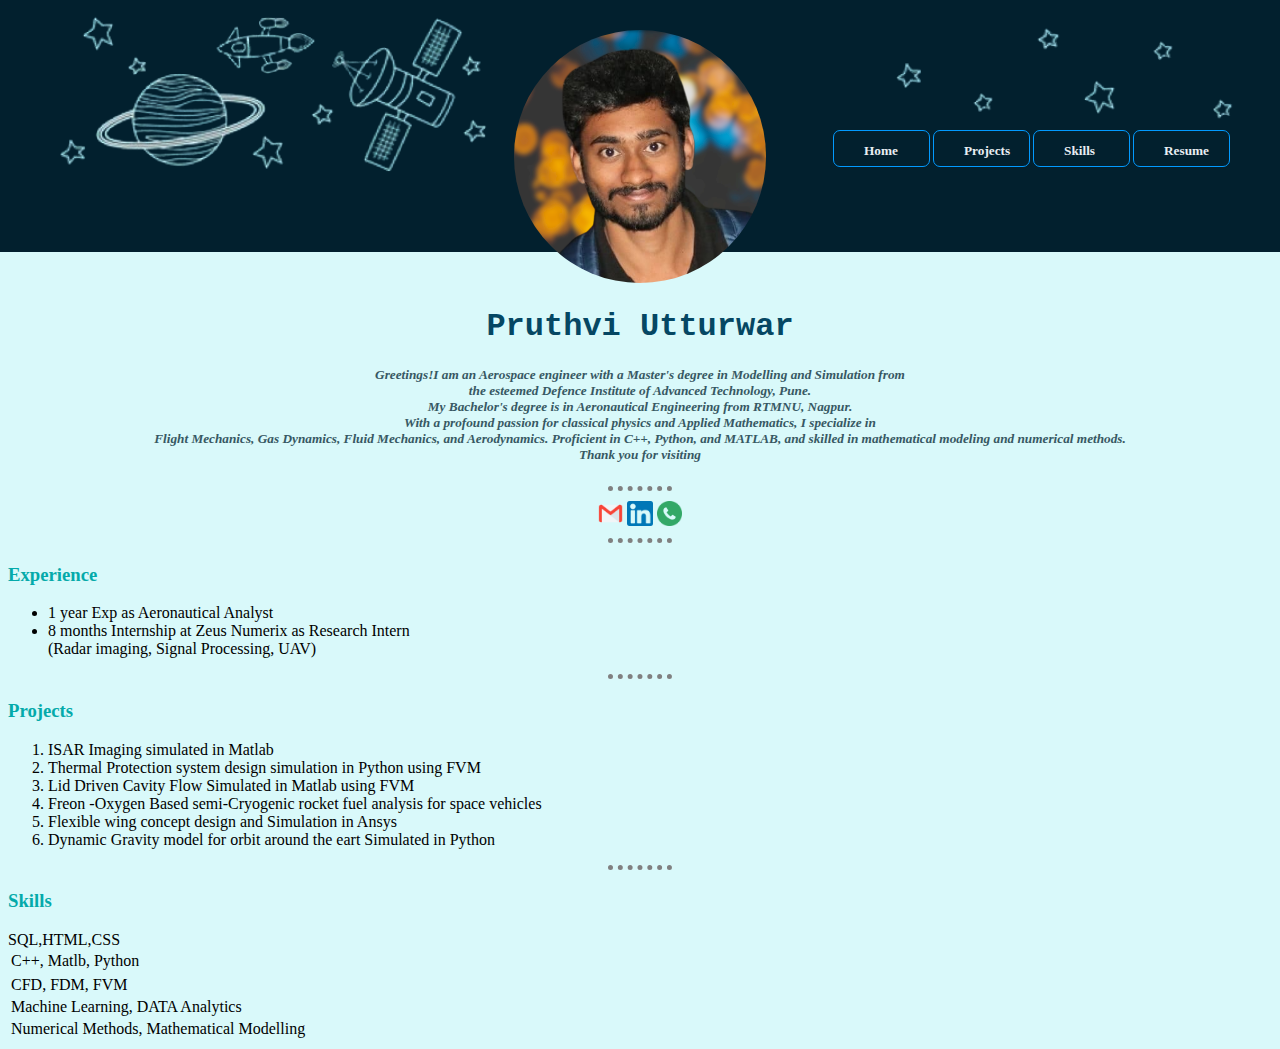
<file: index.html>
<!DOCTYPE html>
<html lang="en">
<head>
    <meta charset="UTF-8">
    <title>Pruthvi Utturwar</title>
    <link rel="stylesheet" href="styles.css">
</head>


<body> 

    

<div id = "topdiv" style = "position:absolute; right:0px; top:0px;">
    <img id = "back" src = "background.png">

</div>


 <a  href="Resume.pdf"><div class = "menu" style = "position:absolute; right:50px; top:130px;">

    <h5 class = "menu-text">Resume</h6>

</div>
</a>

<a  href="https:google.com"><div class = "menu" style = "position:absolute; right:150px; top:130px;">

    <h5 class = "menu-text">Skills</h6>

</div>
</a>

<a  href="https:google.com"><div class = "menu" style = "position:absolute; right:250px; top:130px;">

    <h5 class = "menu-text">Projects</h6>

</div>
</a>

<a  href="index.html"><div class = "menu" style = "position:absolute; right:350px; top:130px;">

    <h5 class = "menu-text">Home</h6>

</div>
</a>
  
<div id = "photo" style="position:relative;">
    <img id = "img1" src = "profile_pic.png">
    
    <h1>Pruthvi Utturwar</h1>
    
    
</div>



<div  style = "position:absolute; left:50px; top:370px;">
    <img id = "left" src = "left1.jpg">

</div>     

<div style = "position:absolute; right:0px; top:370px;">
    <img id = "right" src = "right1.jpg">

</div> 





<div id ="intro">
    <h5><em>Greetings!I am an Aerospace engineer with a Master's degree in Modelling and Simulation 
        from <br>the esteemed Defence Institute of Advanced Technology, Pune. 
        <br>My Bachelor's degree is in Aeronautical Engineering from RTMNU, Nagpur. 
        <br>With a profound passion for classical physics and Applied Mathematics, I specialize in 
        <BR>Flight Mechanics, Gas Dynamics, Fluid Mechanics, and Aerodynamics.
        Proficient in C++, Python, and MATLAB, and skilled in mathematical modeling and numerical methods.<br>
        Thank you for visiting 
        </em></h5>
</div>

<hr>

<div id = "contact" >
    <a href="mailto: pruthvi12u@gmail.com"><img id = "img2" src = "mail.webp"></a>
    <a href = "https://www.linkedin.com/in/pruthvi-utturwar-a5a584132/"><img id = "img2" src = "linkedin.png"></a>
    
    <a href = "contact.html"><img id = "img2" src = "call.webp"></a>
</div>   
    
    
    
    <hr>
    <h3>Experience</h3>
    <ul>
        <li>1 year Exp as Aeronautical Analyst</li>
        <li>8 months Internship at Zeus Numerix as Research Intern
            <br>(Radar imaging, Signal Processing, UAV)</li>
        
    </ul>
    <hr>
    <h3>Projects</h3>
    <ol>
        <li>ISAR Imaging simulated in Matlab</li>
        <li>Thermal Protection system design simulation in Python using FVM</li>
        <li>Lid Driven Cavity Flow Simulated in Matlab using FVM</li>
        <li>Freon -Oxygen Based semi-Cryogenic rocket fuel analysis for space vehicles</li>
        <li>Flexible wing concept design and Simulation in Ansys</li>
        <li>Dynamic Gravity model for orbit around the eart Simulated in Python</li>
    </ol>
    
    
    
<hr>

    <table>
        
        <thead><h3>Skills</h3>
        </thead>

        <tbody>
            <tr>
                <td> 
                    C++, Matlb, Python
                </td>
                
            </tr>
            <tr>
                SQL,HTML,CSS
            </tr>
            <tr>
                <td> 
                    CFD, FDM, FVM
                </td>
                
            </tr>
            <tr>
                <td> 
                    Machine Learning, DATA Analytics
                </td>
                
            </tr>
            <tr>
                <td>
                    Numerical Methods, Mathematical Modelling
                </td>
            </tr>

    </tbody>
    </table>

    <script>

    i = 2;
    function anim(){

        //right.classList.add();
        document.getElementById("left").src="left"+ i +".jpg";
        
        document.getElementById("right").src="right"+ i +".jpg";
        i = (i+1)%3+1;
        
        //right.classList.remove();
        }
        
    setInterval(anim,4000);


    </script>
          
</body>
</html>
</file>
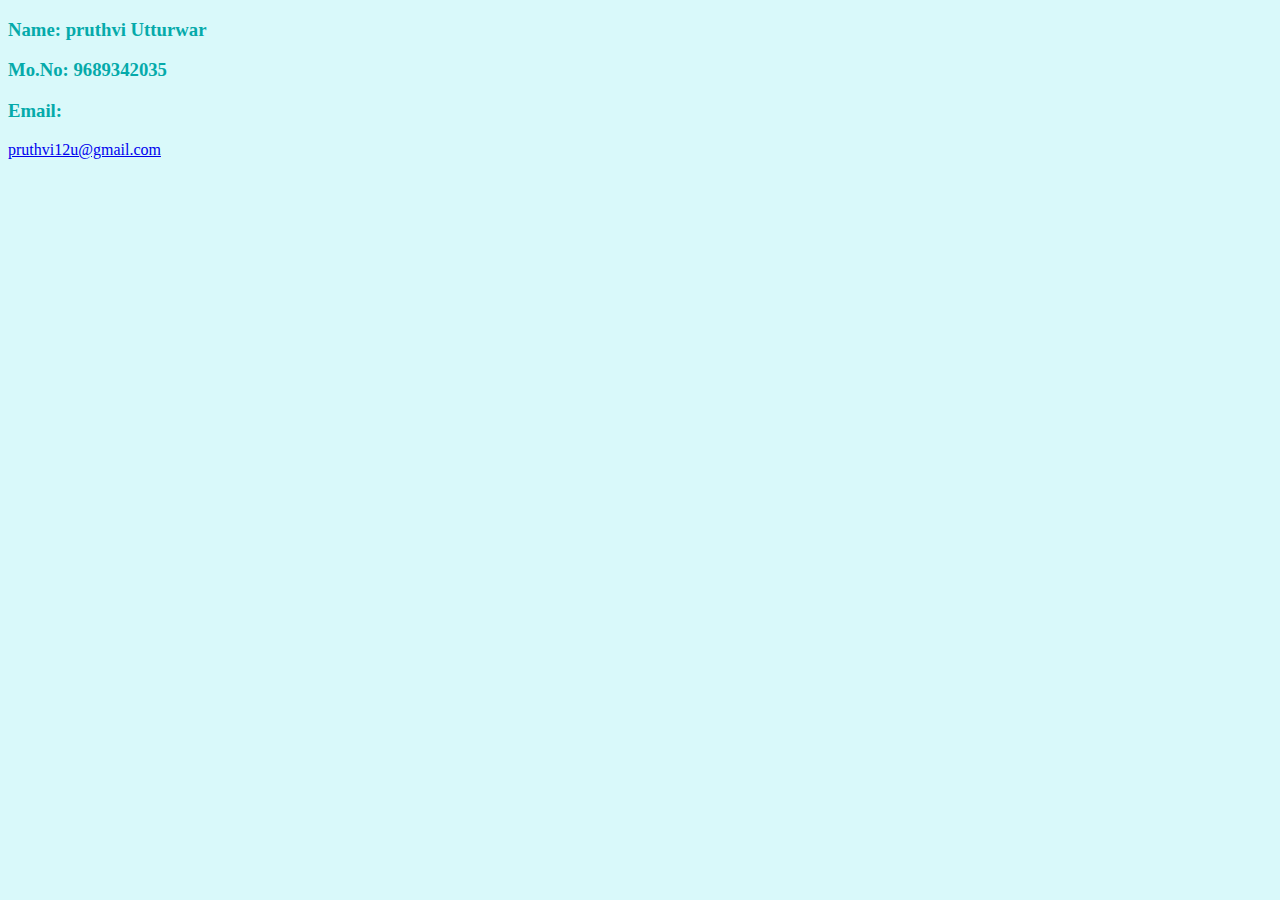
<file: contact.html>
<!DOCTYPE html>
<html lang="en">
<head>
    <meta charset="UTF-8">
    <meta http-equiv="X-UA-Compatible" content="IE=edge">
    <meta name="viewport" content="width=device-width, initial-scale=1.0">
    <title>Document</title>
    <link rel="stylesheet" href="styles.css">
</head>
<body>
    <h3>Name: pruthvi Utturwar</h3>
    <h3>Mo.No: 9689342035</h3>

    <h3>Email:</h3> <a href="mailto: pruthvi12u@gmail.com">pruthvi12u@gmail.com</a>
</body>
</html>
</file>
<file: styles.css>
body{
    background-color: #d9f9fa;
    
}

hr{
    
    border-style: none;
    border-top-style: dotted;
    border-color: grey;
    border-width:5px;
    height: 2px;
    width: 5%;
    
}

#img1{

    
    height: 20%;
    width: 20%;
    border-radius: 100%;
   
    
    
}

img:hover{
    background-color: rgb(197, 197, 193);
}

h3{
    color: #05aaaa;
}

h1{
    color: #054763;
    font-family: "Lucida Handwriting","Vivaldi","schoolbell","cursive","Comic Sans MS","Lucida Console", "Courier New", monospace;
    
}

#intro{

    color: #375863;
    font-family: "Comic Sans MS";
    text-align: center;
}

#photo{
    
    text-align: center;
    margin-top: 30px;
    
}

#contact{

    text-align: center;
}

#img2{

    height: 2%;
    width: 2%;
    
}

#left{

    background-color: rgb(217, 249, 250);
    height: 70%;
    width: 70%;
    opacity: 0;
    animation:fadeInOut 4s infinite;
}

#right{

    background-color: #d9f9fa;
    height: 70%;
    width: 70%;
    opacity: 0;
    animation:fadeInOut 4s infinite;
}

@keyframes fadeInOut{

    0%{
        opacity: 0;
    }

    50%{
        opacity: 1;
    }

    100%{
        opacity: 0;
    }
}

.menu{

    background-color: #02202e;
    color:#e9eef3;
    height: 35px;
    width: 95px;
    border-radius:7px;
    z-index: 1;
    border-style: solid;
    border-color: rgb(2, 154, 255);
    border-width: 1px;
   
}

.menu:hover{

    border-color:#ff1e00;
    
    
}



.menu-text{

    
    margin-top: 12px;
    margin-left:30px;

}



#topdiv{
    
    display:block;
    background-color: #02202e;
    height: 28%;
    width: 100%;
    
}

#back{

    height: 180px;
    width: 1200px;
    margin-left:40px;
    margin-top: 5px;
}
</file>
